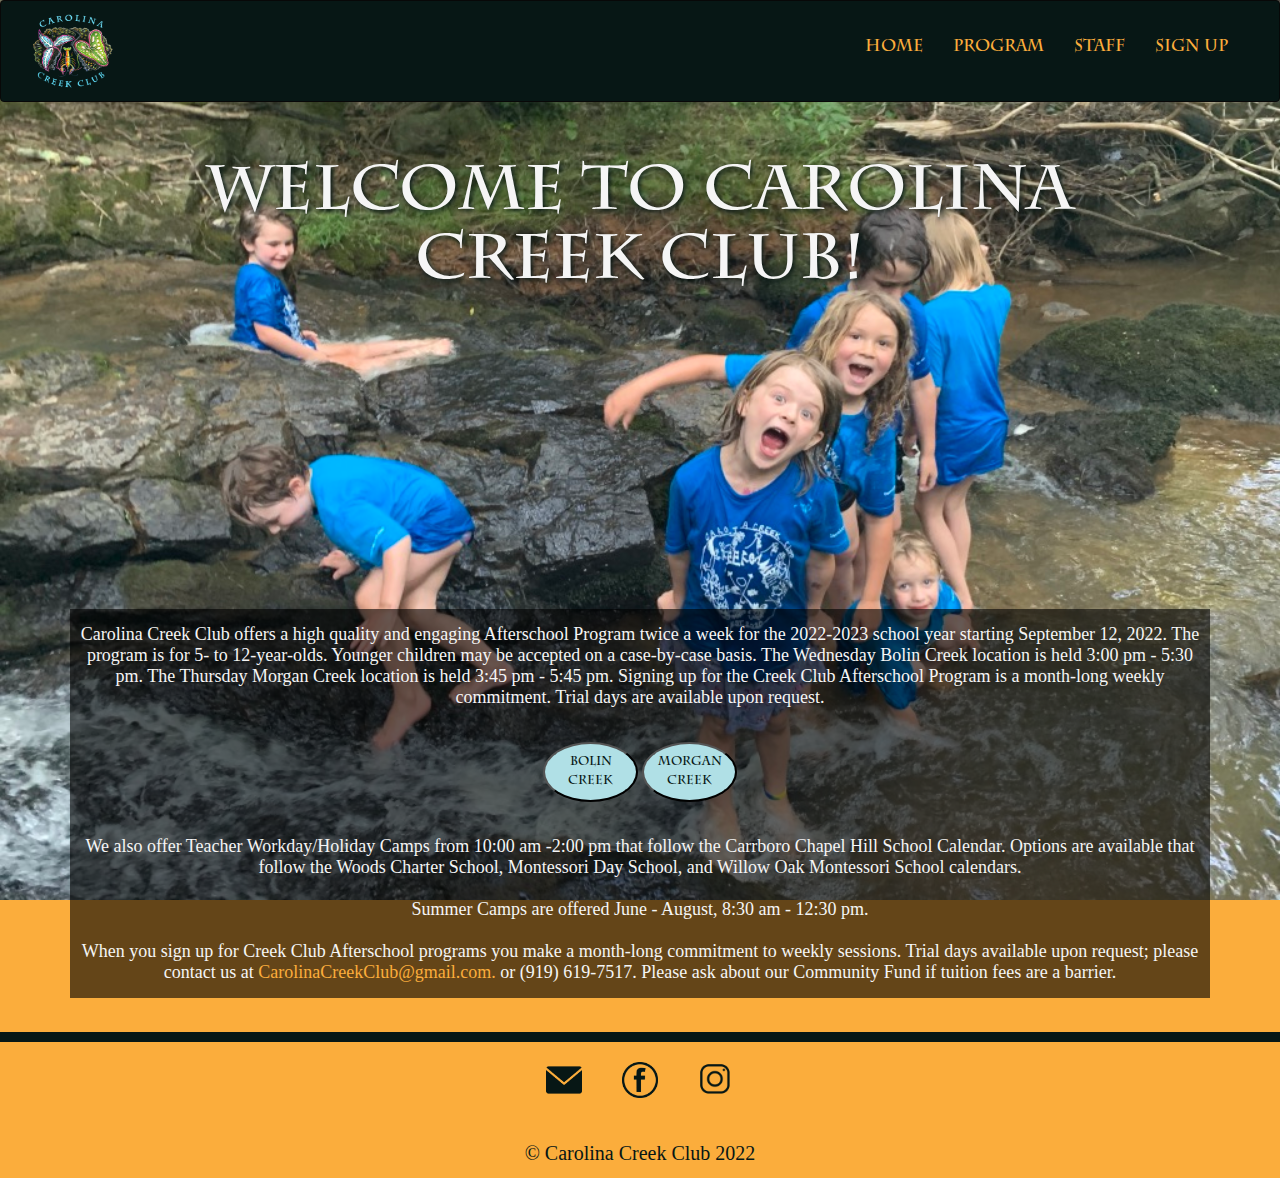
<file: index.html>
<!DOCTYPE html>
<html lang="en">
<head>
  <title>Carolina Creek Club</title>
  <meta charset="utf-8">
  <meta name="viewport" content="width=device-width, initial-scale=1">
  <meta http-equiv="X-UA-Compatible" content="ie=edge">
  <!-- Primary Meta Tags -->
  <meta name="title" content="Welcome to Carolina Creek Club!">
  <meta name="description" content="">

<!-- Open Graph / Facebook -->
<meta property="og:type" content="website">
<!-- Will test then apply -->
<!-- <meta property="og:url" content="https://carolinacreekclub.com/"> -->
<meta property="og:url" content="https://billbixby34.github.io/CCStart/" />
<meta property="og:title" content="Welcome to Carolina Creek Club!">
<meta property="og:description" content="">
<meta property="og:image" content="assets/picsForWebsite/CCCLogoText02.png" />
<meta name="theme-color" content ="#fbad3c">
<meta property="twitter:card" content="summary_large_image">

<!-- <meta property="twitter:url" content="https://carolinacreekclub.com/"> -->
<!-- Will test, then apply -->
<meta property="twitter:url" content="https://billbixby34.github.io/CCStart/">
<meta property="twitter:title" content="Welcome to Carolina Creek Club!">
<meta property="twitter:description" content="">
<meta property="twitter:image" content="assets/picsForWebsite/CCCLogoText02.png">

  <!-- Testing webhosting
  <meta name="wb:op" content="1ff814933059b44a6edbc5612fa9d22f"/> -->
    <!-- Boostrap Stylesheet -->
    <link rel="stylesheet" href="assets/bootstrap.min.css" media="screen">
    
     <link rel="stylesheet" href="assets/styles.css" media="screen">

</head>
<body id="home">
    <!-- <div class="container"> -->
      
      <nav class="navbar navbar-inverse">
        <div class="container-fluid">
          <div class="navbar-header">
            <button type="button" class="navbar-toggle" data-toggle="collapse" data-target="#creekNavbar">
              <span class="icon-bar"></span>
              <span class="icon-bar"></span>
              <span class="icon-bar"></span>
            </button>
            <!-- Logo will go here -->
            <a href="index.html" class="navbar-left">
              <img src="assets/picsForWebsite/CCCLogoText03.png" alt="logo" />
            </a>
           
          </div>
          <div class="collapse navbar-collapse" id="creekNavbar">
            <ul class="nav navbar-nav navbar-right">
              <li><a href="index.html">Home</a></li>
            <li><a href="CCreekProgram.html">Program</a></li>
            <li><a href="CCreekStaff.html">Staff</a></li>
            <!-- Make sign up a drop down -->
            <li>
              <a  href="SignUp.html">Sign up</a> 
          </li>
            </ul>
          </div>
        </div>
      </nav>

      <div class="container">
        <div class="row">
         <div class="col-lg-12">
            <div class="jumbotron">
                <h1 class="text-center" id="splash-page">Welcome to Carolina Creek Club!</h1> 
            </div>
          </div>
        </div>
      </div>
        <!-- Move this text to bottom-left of page -->
        <!-- Will add a container -->
      <div class="container">
        <div class="row">
          <div class="col-lg-12">
            <section id="splash-text">
              <h4> 
                Carolina Creek Club offers a high quality and engaging Afterschool Program twice a week for the 2022-2023 school year starting September 12, 2022. The program is for 5- to 12-year-olds. Younger children may be accepted on a case-by-case basis. The Wednesday Bolin Creek location is held 3:00 pm - 5:30 pm. The Thursday Morgan Creek location is held 3:45 pm - 5:45 pm. Signing up for the Creek Club Afterschool Program is a month-long weekly commitment. Trial days are available upon request.
              </h4>
                <br>
                <div id="button-signup">
                  <button id="splash-button" onclick="window.location.href='https://docs.google.com/forms/d/1-pX7VtJR8pWYP_9FmR-dLPHAbUMz4Jb6Xre81Guea70/';">Bolin Creek</button>
                  <button id="splash-button" onclick="window.location.href='https://docs.google.com/forms/d/1oFfAFlekjNNNOFjYSFYuX2eA91j6Hock8Up2zncrdqA/';">Morgan Creek</button>
                </div><br>
             <h4>
              We also offer Teacher Workday/Holiday Camps from 10:00 am -2:00 pm that follow the Carrboro Chapel Hill School Calendar.  Options are available that follow the Woods Charter School, Montessori Day School, and Willow Oak Montessori School calendars.<br>
                <br>
                Summer Camps are offered June - August, 8:30 am - 12:30 pm. <br>
                <br>
                When you sign up for Creek Club Afterschool programs you make a month-long commitment to weekly sessions. Trial days available upon request; please contact us at   <a href="mailto:carolinacreekclub@gmail.com">CarolinaCreekClub@gmail.com.</a> or (919) 619-7517. Please ask about our Community Fund if tuition fees are a barrier.
            </h4>
            </section>
          </div>
        </div>
        

       
      </div><!-- closes container -->

      <footer class="footer">
        <!-- Will make decorative div -->
        <div class="footer-two-tone"></div>
        <!--Below images should be centered-->
        <div id="connect-images">
          <a href="mailto:carolinacreekclub@gmail.com"><img src="assets/picsForWebsite/Icons/email_icon02.png" class="social" alt="email" /></a>
          <a href="https://www.facebook.com/CarolinaCreekClub/" target="_blank"><img src="assets/picsForWebsite/Icons/facebook_icon02.png" class="social" alt="FB" /></a>
          <a href="https://www.instagram.com/carolinacreekclub/" target="_blank"><img src="assets/picsForWebsite/Icons/insta_icon02.png" class="social" alt="Instagram" /></a>
        </div>  
       <p class="footer-text text-center"> &copy; Carolina Creek Club 2022</p> 
      </footer>

 <!-- jQuery library -->
 <script src="https://ajax.googleapis.com/ajax/libs/jquery/3.5.1/jquery.min.js"></script>
 <!-- Latest compiled and minified JavaScript -->
<script src="https://cdn.jsdelivr.net/npm/bootstrap@3.4.1/dist/js/bootstrap.min.js" integrity="sha384-aJ21OjlMXNL5UyIl/XNwTMqvzeRMZH2w8c5cRVpzpU8Y5bApTppSuUkhZXN0VxHd" crossorigin="anonymous"></script>  
</body>
</html>
</file>
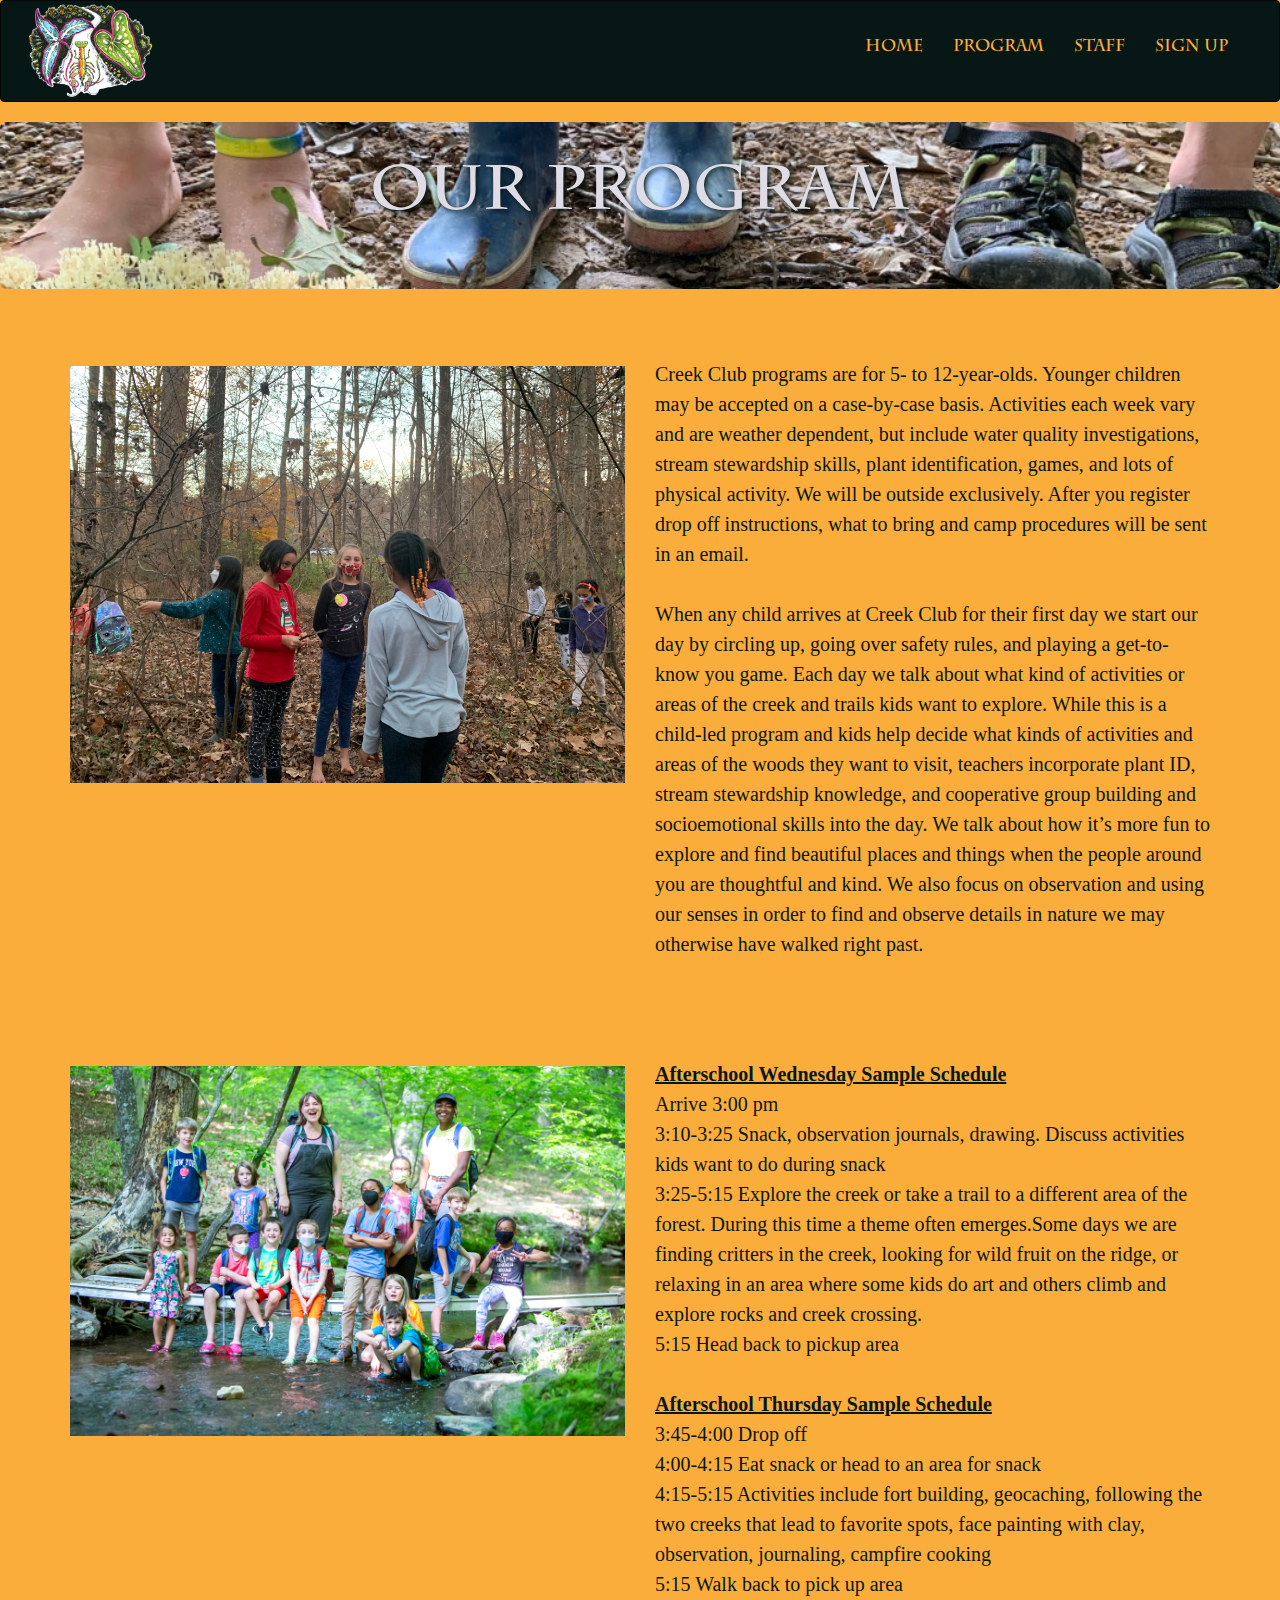
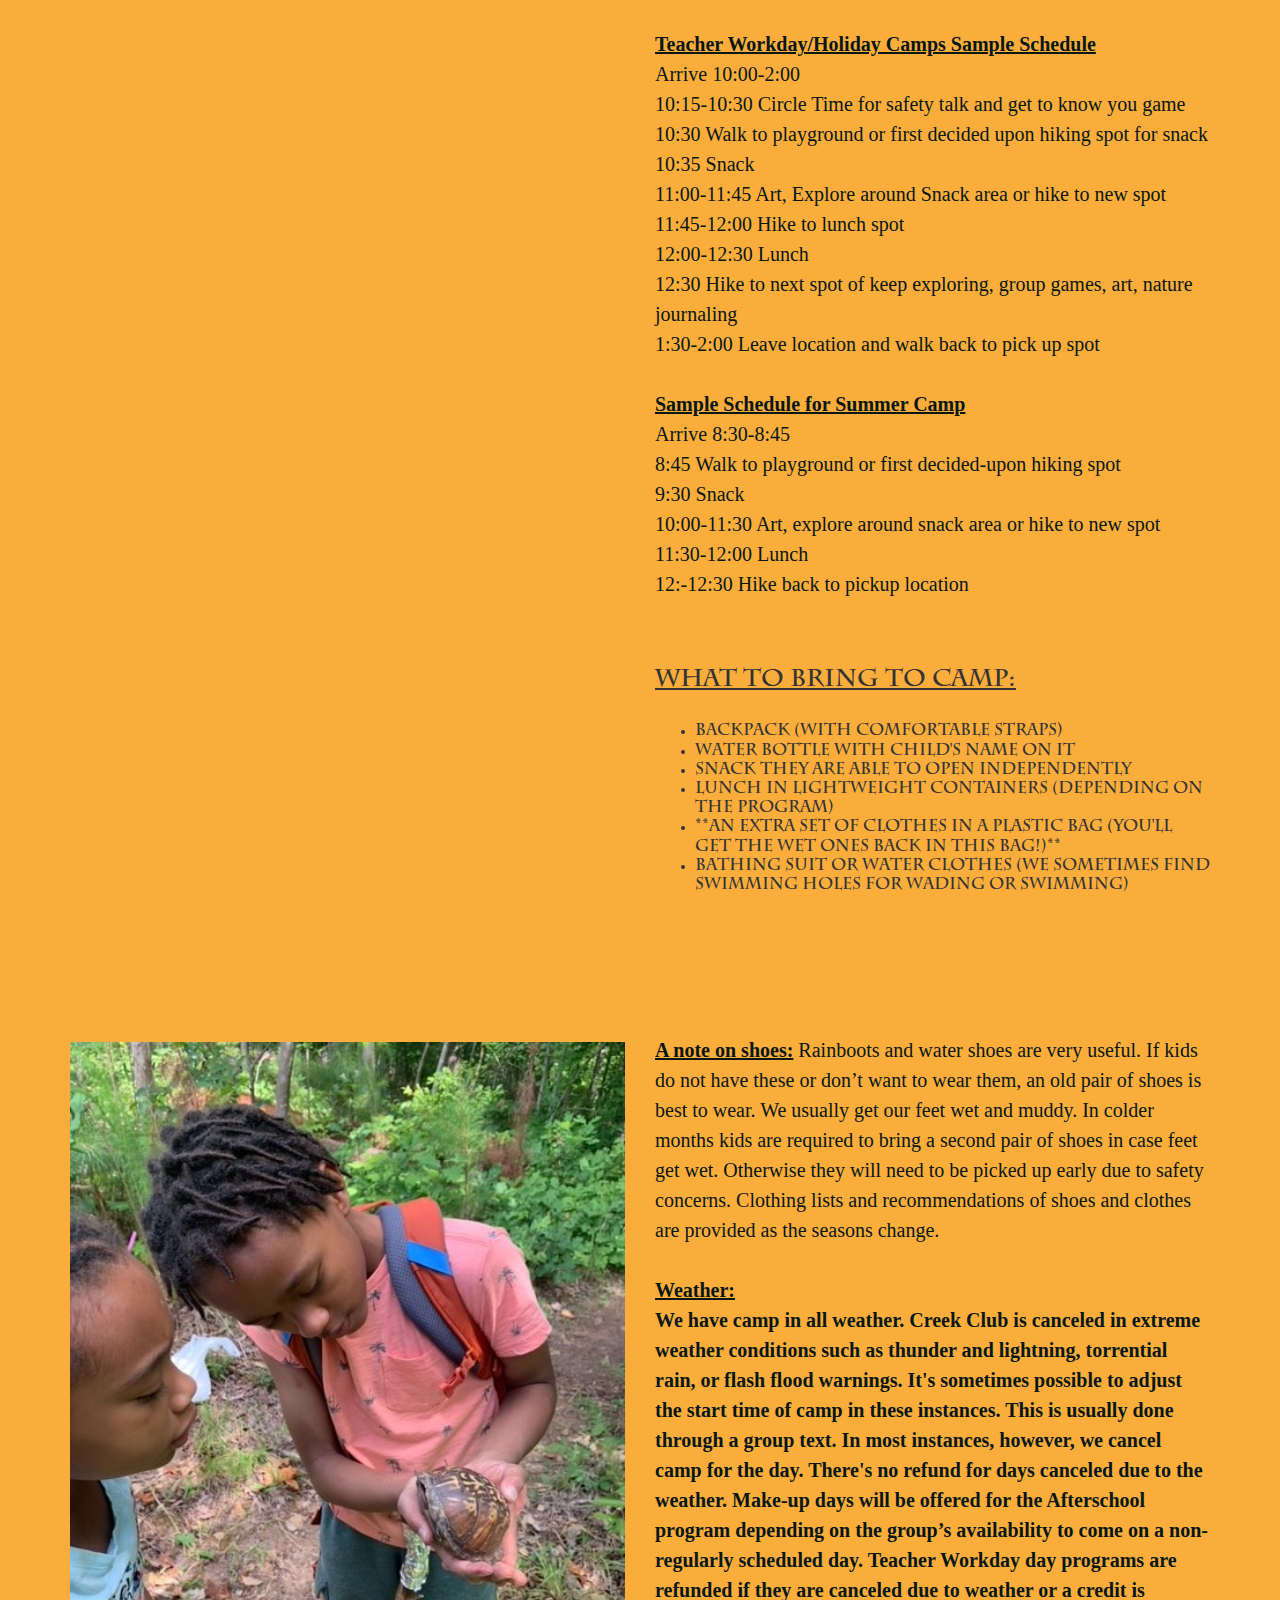
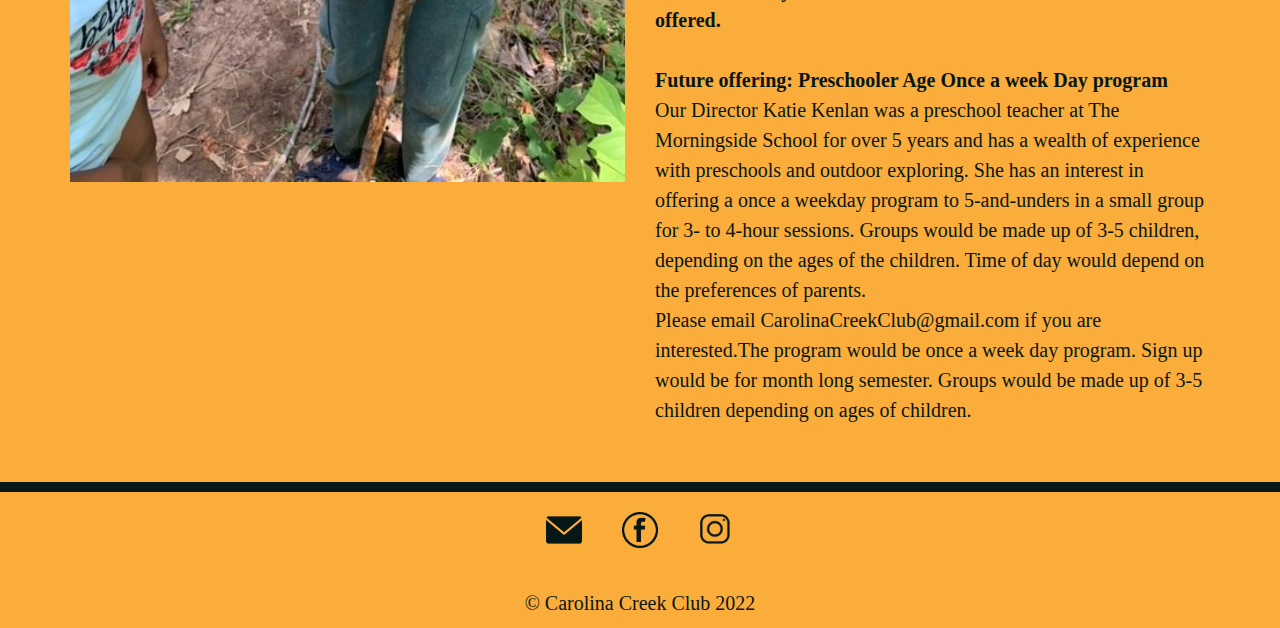
<file: CCreekProgram.html>
<!DOCTYPE html>
<html lang="en">
<head>
    <title>Program</title>
    <meta charset="utf-8">
    <meta name="viewport" content="width=device-width, initial-scale=1">
    <!-- Latest compiled and minified CSS -->
    <link rel="stylesheet" href="https://maxcdn.bootstrapcdn.com/bootstrap/3.4.1/css/bootstrap.min.css">
    <!-- <link rel="stylesheet" href="assets/bootstrap.min.css" media="screen"> -->

    <!-- jQuery library -->
    <script src="https://ajax.googleapis.com/ajax/libs/jquery/3.5.1/jquery.min.js"></script>

    <!-- Latest compiled JavaScript -->
    <script src="https://maxcdn.bootstrapcdn.com/bootstrap/3.4.1/js/bootstrap.min.js"></script>
 
   <link rel="stylesheet" href="assets/styles.css" media="screen">
     
</head>
<body id="program">
   
    
  <nav class="navbar navbar-inverse">
    <div class="container-fluid">
      <div class="navbar-header">
        <button type="button" class="navbar-toggle" data-toggle="collapse" data-target="#creekNavbar">
          <span class="icon-bar"></span>
          <span class="icon-bar"></span>
          <span class="icon-bar"></span>
        </button>
        <!-- Logo will go here -->
        <a href="index.html" class="navbar-left">
          <img src="assets/picsForWebsite/CCCLogo01.png" alt="logo" />
        </a>
       
      </div>
      <div class="collapse navbar-collapse" id="creekNavbar">
        <ul class="nav navbar-nav navbar-right">
          <li><a href="index.html">Home</a></li>
        <li><a href="CCreekProgram.html">Program</a></li>
        <li><a href="CCreekStaff.html">Staff</a></li>
        <!-- Make sign up a drop down -->
        <li>
          <a  href="SignUp.html">Sign up</a> 
      </li>
        </ul>
      </div>
    </div>
  </nav>
      <div class="container-fluid">
        <div class="row">
          <div class="jumbotron program-title">
            <h1 class="text-center" id="page-title">
              Our Program
            </h1>
          </div>
        </div>
      </div>

      <div class="container">
        
        <div class="row"id="program-article">
          <div class="col-md-6">
            <div id="program-image">
              <img src="assets/picsForWebsite/splashPic11.jpg" alt="splash11">
            </div>
          </div>

          <div class="col-md-6">
            <div id="program-info">
              <p id="test-color">Creek Club programs are for 5- to 12-year-olds. Younger children may be accepted on a case-by-case basis. Activities each week vary and are weather dependent, but include water quality investigations, stream stewardship skills, plant identification, games, and lots of physical activity. We will be outside exclusively.  After you register drop off instructions, what to bring and camp procedures will be sent in an email.<br>
                <br>
                When any child arrives at Creek Club for their first day we start our day by circling up, going over safety rules, and playing a get-to-know you game. Each day we talk about what kind of activities or areas of the creek and trails kids want to explore. While this is a child-led program and kids help decide what kinds of activities and areas of the woods they want to visit, teachers incorporate plant ID, stream stewardship knowledge, and cooperative group building and socioemotional skills into the day. We talk about how it’s more fun to explore and find beautiful places and things when the people around you are thoughtful and kind. We also focus on observation and using our senses in order to find and observe details in nature we may otherwise have walked right past.
                <br>
              <br>
              </p>
            </div>
          </div>
          
        </div>
        <div class="row"id="program-article">
          <div class="col-md-6">
            <div id="program-image">
              <img src="assets/picsForWebsite/ProgramPic02.jpg" alt="programPic2">
            </div>
          </div>

          <div class="col-md-6">
            <div id="program-info">
               <p id="test-color">
                  <!-- fix #test-color end -->
                  <b><u>Afterschool Wednesday Sample Schedule</u></b><br>
                  Arrive 3:00 pm<br>
                  3:10-3:25 Snack, observation journals, drawing. Discuss activities kids want to do during snack<br>
                  3:25-5:15 Explore the creek or take a trail to a different area of the forest. During this time a theme often emerges.Some days we are finding critters in the creek, looking for wild fruit on the ridge, or relaxing in an area where some kids do art and others climb and explore rocks and creek crossing.
                  <br>
                  5:15 Head back to pickup area<br>
                  <br>
                  <b><u>Afterschool Thursday Sample Schedule</u></b><br> 
                  3:45-4:00 Drop off<br>
                  4:00-4:15 Eat snack or head to an area for snack<br>
                  4:15-5:15 Activities include fort building, geocaching, following the two creeks that lead to favorite spots, face painting with clay, observation, journaling, campfire cooking<br>
                  5:15 Walk back to pick up area
                  <br><br>
                  <b><u>Teacher Workday/Holiday Camps Sample Schedule</u></b><br>
                  Arrive 10:00-2:00<br>
                  10:15-10:30 Circle Time for safety talk and get to know you game<br>
                  10:30 Walk to playground or first decided upon hiking spot for snack<br>
                  10:35 Snack<br>
                  11:00-11:45 Art, Explore around Snack area or hike to new spot<br>
                  11:45-12:00 Hike to lunch spot<br>
                  12:00-12:30 Lunch<br>
                  12:30 Hike to next spot of keep exploring, group games, art, nature journaling<br>
                  1:30-2:00 Leave location and walk back to pick up spot
                  <br><br>
                  <b><u>Sample Schedule for Summer Camp</u></b><br>
                  Arrive 8:30-8:45<br>
                  8:45 Walk to playground or first decided-upon hiking spot<br>
                  9:30 Snack<br>
                  10:00-11:30 Art, explore around snack area or hike to new spot<br>
                  11:30-12:00 Lunch<br>
                  12:-12:30 Hike back to pickup location</p>
                  <br><br>
                
                  <h3><b><u>What to bring to camp:</u></b></h3>
                  <br>
                  <ul>
                    <li>Backpack (with comfortable straps)</li>
                    <li>Water bottle with child's name on it</li>
                    <li>Snack they are able to open independently</li>
                    <li>Lunch in lightweight containers (depending on the program)</li>
                    <li>**An extra set of clothes in a plastic bag (you'll get the wet ones back in this bag!)**</li>
                    <li>Bathing Suit or water clothes (we sometimes find swimming holes for wading or swimming)</li>
                  </ul>
                  <br><br>
                </p>   
            </div>
          </div> 
        </div>

        <div class="row"id="program-article">
          <div class="col-md-6">
            <div id="program-image">
              <img src="assets/picsForWebsite/ProgramPic03.jpg" alt="programPic3">
            </div>
          </div>
          <div class="col-md-6">
            <p id="test-color">
              <b><u>A note on shoes:</u></b> Rainboots and water shoes are very useful. If kids do not have these or don’t want to wear them, an old pair of shoes is best to wear. We usually get our feet wet and muddy. In colder months kids are required to bring a second pair of shoes in case feet get wet.  Otherwise they will need to be picked up early due to safety concerns. Clothing lists and recommendations of shoes and clothes are provided as the seasons change.
              <br><br>
              <b><u>Weather: </u><br>
                We have camp in all weather. Creek Club is canceled in extreme weather conditions such as thunder and lightning, torrential rain, or flash flood warnings.  It's sometimes possible to adjust the start time of camp in these instances. This is usually done through a group text. In most instances, however, we cancel camp for the day. There's no refund for days canceled due to the weather. Make-up days will be offered for the Afterschool program depending on the group’s availability to come on a non-regularly scheduled day. 
                Teacher Workday day programs are refunded if they are canceled due to weather or a credit is offered.
              </b>
              <br></br>
              <b>Future offering: Preschooler Age Once a week Day program</b>
              <br>
              Our Director Katie Kenlan was a preschool teacher at The Morningside School for over 5 years and has a wealth of experience with preschools and outdoor exploring. She has an interest in offering a once a weekday program to 5-and-unders in a small group for 3- to 4-hour sessions. Groups would be made up of 3-5 children, depending on the ages of the children. Time of day would depend on the preferences of parents.
              <br>
              Please email <a style=color:#071715 href="mailto:carolinacreekclub@gmail.com">CarolinaCreekClub@gmail.com</a> if you are interested.The program would be once a week day program. Sign up would be for month long semester. Groups would be made up of 3-5 children depending on ages of children.
            </p>
                <br><br>
          </div>
        </div>
      </div><!--container-->

            <footer class="footer">
              <!-- Will make decorative div -->
              <div class="footer-two-tone"></div>
              <!--Below images should be centered-->
              <div id="connect-images">
                <a href="mailto:carolinacreekclub@gmail.com"><img src="assets/picsForWebsite/Icons/email_icon02.png" class="social" alt="email" /></a>
                <a href="https://www.facebook.com/CarolinaCreekClub/" target="_blank"><img src="assets/picsForWebsite/Icons/facebook_icon02.png" class="social" alt="FB" /></a>
                <a href="https://www.instagram.com/carolinacreekclub/" target="_blank"><img src="assets/picsForWebsite/Icons/insta_icon02.png" class="social" alt="Instagram" /></a>
              </div>  
             <p class="footer-text text-center"> &copy; Carolina Creek Club 2022</p> 
            </footer>
          
      

      
    
</body>
</html>
</file>
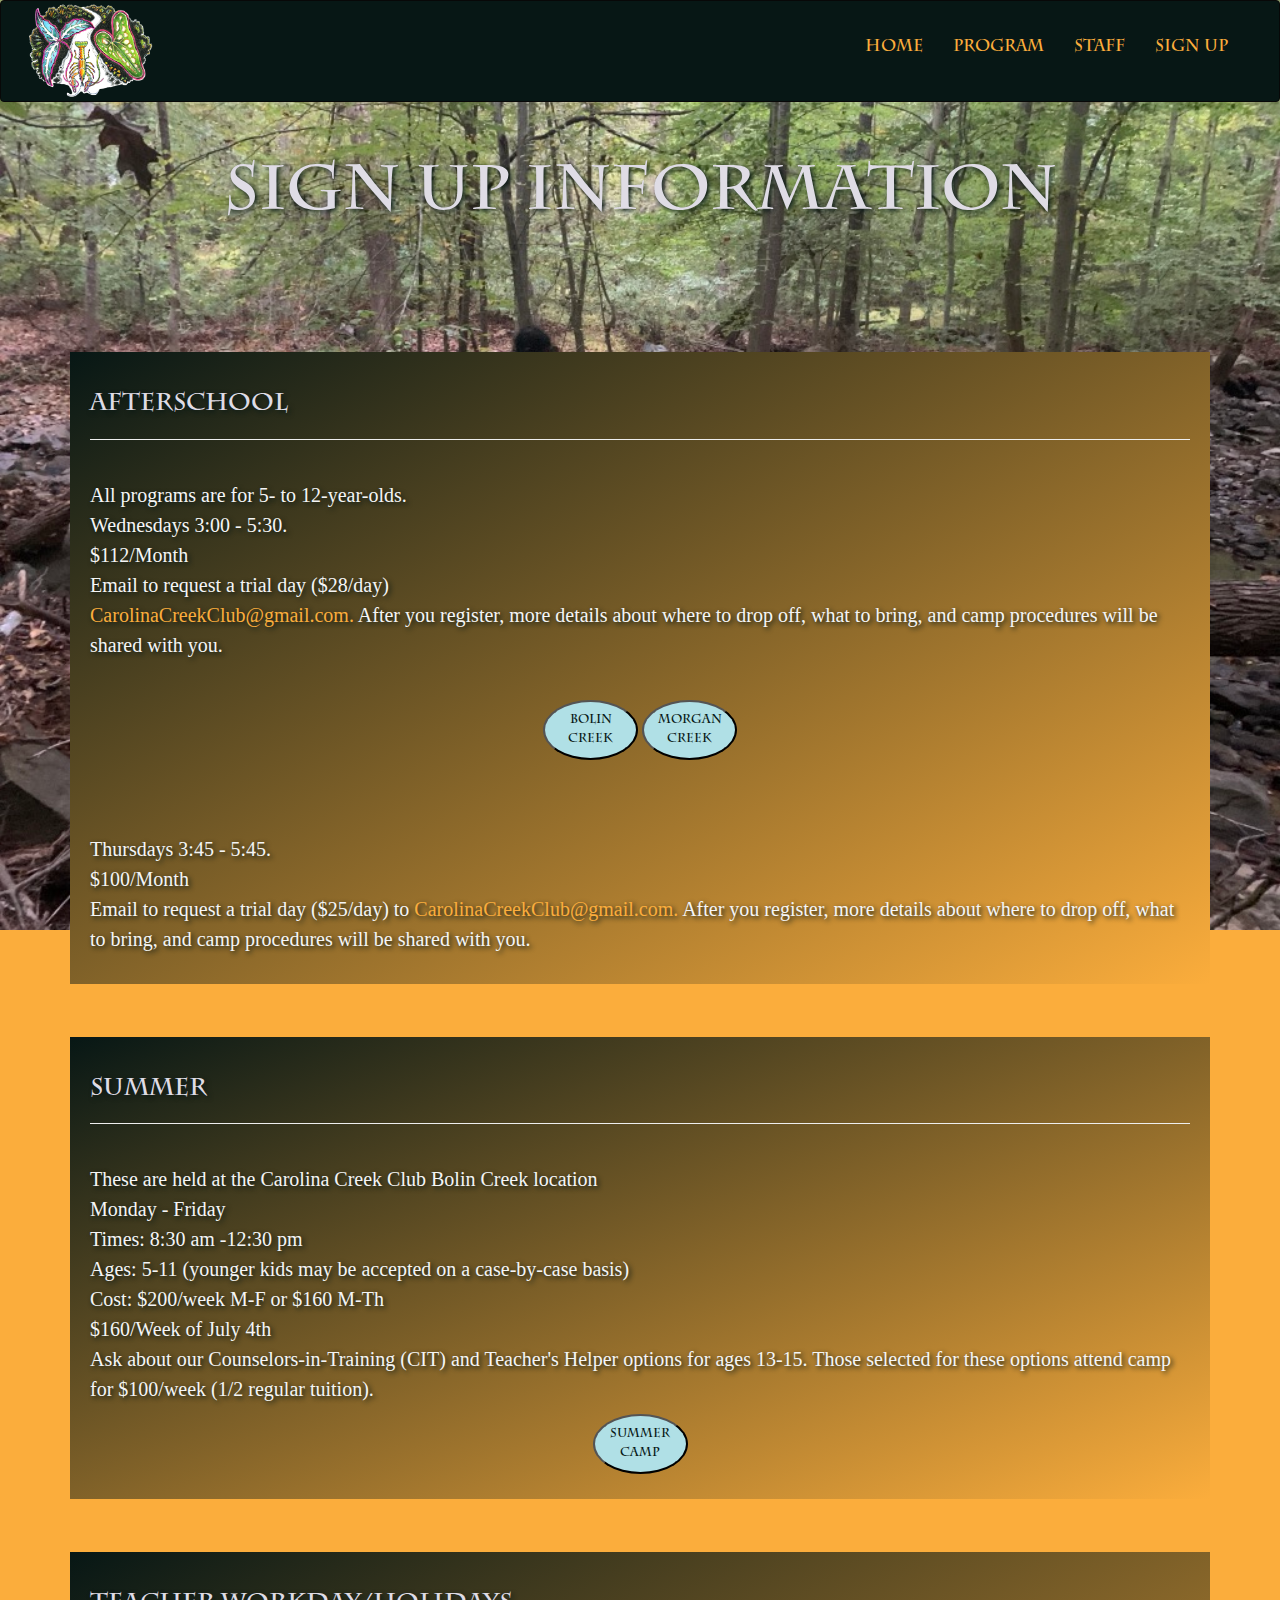
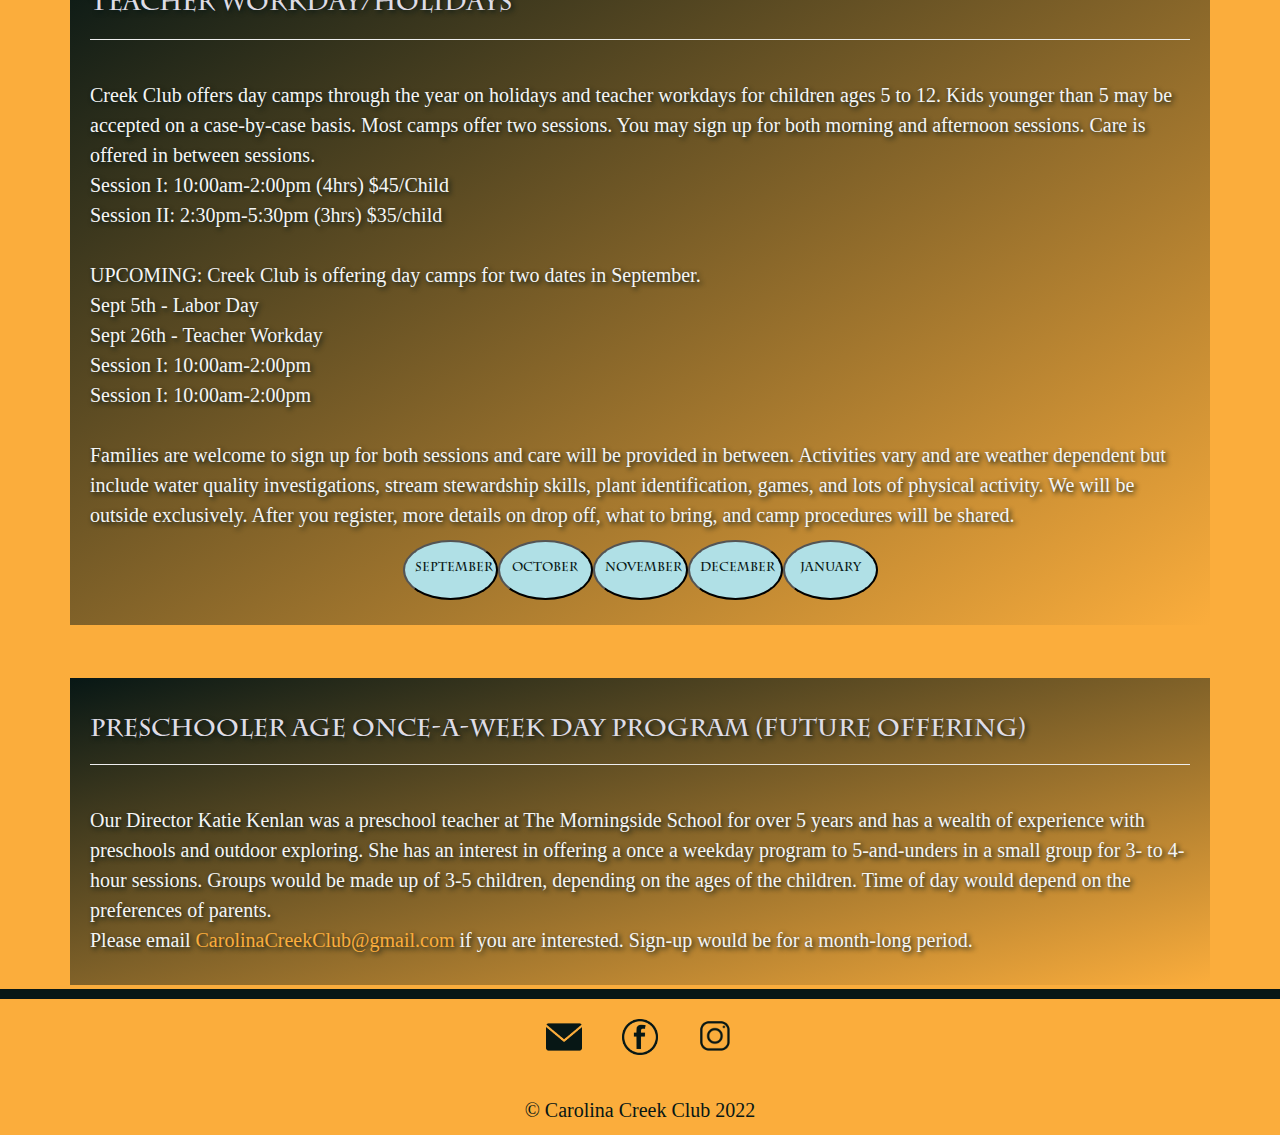
<file: SignUp.html>
<!DOCTYPE html>
<html lang="en">
    <head>
        <title>Sign Up!</title>
        <meta charset="utf-8">
        <meta name="viewport" content="width=device-width, initial-scale=1.0">
        <meta http-equiv="X-UA-Compatible" content="ie=edge">
          
          <!-- Latest compiled and minified CSS -->
          <link rel="stylesheet" href="https://maxcdn.bootstrapcdn.com/bootstrap/3.4.1/css/bootstrap.min.css">
      
          <!-- jQuery library -->
          <script src="https://ajax.googleapis.com/ajax/libs/jquery/3.5.1/jquery.min.js"></script>
      
          <!-- Latest compiled JavaScript -->
          <script src="https://maxcdn.bootstrapcdn.com/bootstrap/3.4.1/js/bootstrap.min.js"></script>
          <!--CSS attempt 01 for carousel-->
           <!-- Our own CSS stylesheet -->
           <link rel="stylesheet" href="assets/styles.css" media="screen">
            
    </head>
    <body id="sign-up">
            
        <nav class="navbar navbar-inverse">
            <div class="container-fluid">
              <div class="navbar-header">
                <button type="button" class="navbar-toggle" data-toggle="collapse" data-target="#creekNavbar">
                  <span class="icon-bar"></span>
                  <span class="icon-bar"></span>
                  <span class="icon-bar"></span>
                </button>
                <!-- Logo will go here -->
                <a href="index.html" class="navbar-left">
                  <img src="assets/picsForWebsite/CCCLogo01.png" alt="logo" />
                </a>
               
              </div>
              <div class="collapse navbar-collapse" id="creekNavbar">
                <ul class="nav navbar-nav navbar-right">
                  <li><a href="index.html">Home</a></li>
                <li><a href="CCreekProgram.html">Program</a></li>
                <li><a href="CCreekStaff.html">Staff</a></li>
                <!-- Make sign up a drop down -->
                <li>
                  <a  href="SignUp.html">Sign up</a> 
              </li>
              
                </ul>
              </div>
            </div>
          </nav>
          
            <div class="container">
                <div class="row">
                    <div class="jumbotron">
                        <h1 class="text-center" id="page-title">Sign Up Information</h1>
                    </div>
                </div>

                <div class="row">
                    <div class="col-md-12">
                        <article class="session-info">
                            <h3 class="session-header">AFTERSCHOOL</h3>
                            <hr class="session-hr"/>
                            <p> All programs are for 5- to 12-year-olds.<br>
                              Wednesdays 3:00 - 5:30.<br> 
                              $112/Month<br>
                              Email to request a trial day ($28/day)<br>
                              <a href="mailto:CarolinaCreekClub@gmail.com">CarolinaCreekClub@gmail.com. </a>
                              After you register, more details about where to drop off, what to bring, and camp procedures will be shared with you.  
                              <br><br>
                              <div id="button-signup">
                                <button id="splash-button" onclick="window.location.href='https://docs.google.com/forms/d/1-pX7VtJR8pWYP_9FmR-dLPHAbUMz4Jb6Xre81Guea70/';">Bolin Creek</button>
                                <button id="splash-button" onclick="window.location.href='https://docs.google.com/forms/d/1oFfAFlekjNNNOFjYSFYuX2eA91j6Hock8Up2zncrdqA/';">Morgan Creek</button>
                              </div>
                            </p>
                            <br>
                            <p>
                              Thursdays 3:45 - 5:45.<br>
                              $100/Month<br>
                              Email to request a trial day ($25/day) to  <a href="mailto:CarolinaCreekClub@gmail.com">CarolinaCreekClub@gmail.com. </a>
                              After you register, more details about where to drop off, what to bring, and camp procedures will be shared with you.
                            </p>
                        </article>
                    </div>
                </div>

                <div class="row">
                    <div class="col-md-12">
                        <article class="session-info">
                            <h3 class="session-header">SUMMER</h3>
                            <hr class="session-hr"/>
                            <p>These are held at the Carolina Creek Club Bolin Creek location<br>
                              Monday - Friday<br>
                              Times: 8:30 am -12:30 pm<br>
                              Ages: 5-11 (younger kids may be accepted on a case-by-case basis)<br>
                              Cost: $200/week M-F or $160 M-Th<br>
                              $160/Week of July 4th<br>
                              Ask about our Counselors-in-Training (CIT) and Teacher's Helper options for ages 13-15. Those selected for these options attend camp for $100/week (1/2 regular tuition). <br>
                              </p>
                              <div id="button-signup">
                                <button id="splash-button" onclick="window.location.href='https://docs.google.com/forms/d/1dpi0RKKCZvgjGPHWC0IswK0WLAagSygwkhjDs8p1QuU/';">Summer Camp</a>
                              </div>
                        </article>
                    </div>
                </div>

                <div class="row">
                    <div class="col-md-12">
                        <article class="session-info">
                            <h3 class="session-header">TEACHER WORKDAY/HOLIDAYS</h3>
                            <hr class="session-hr"/>
                            <p> Creek Club offers day camps through the year on holidays and teacher workdays for children ages 5 to 12. Kids younger than 5 may be accepted on a case-by-case basis. 
                              Most camps offer two sessions. You may sign up for both morning and afternoon sessions. Care is offered in between sessions.<br>                              
                              Session I: 10:00am-2:00pm  (4hrs)  $45/Child
                              <br>
                              Session II: 2:30pm-5:30pm   (3hrs)  $35/child
                              <br><br>
                              UPCOMING: Creek Club is offering day camps for two dates in September. 
                              <br>
                              Sept 5th - Labor Day
                              <br>
                              Sept 26th - Teacher Workday
                              <br>
                              Session I: 10:00am-2:00pm
                              <br>
                              Session I: 10:00am-2:00pm
                              <br><br>
                              Families are welcome to sign up for both sessions and care will be provided in between.  Activities vary and are weather dependent but include water quality investigations, stream stewardship skills, plant identification, games, and lots of physical activity. We will be outside exclusively. After you register, more details on drop off, what to bring, and camp procedures will be shared. </p> 
                            <div id="button-signup">
                              <button id="splash-button" onclick="window.location.href='https://docs.google.com/forms/d/1Zrtdx9p8IbHhmqqN8M2M24mVW1W-kXqvOvNp3lBe33I/';">September</a>
                              <button id="splash-button" onclick="window.location.href='https://docs.google.com/forms/d/1a59Zr4kYCcA3Mpdak5Z0G0BS9P6lJasSjDDhIwQkDWw/';">October</a>
                              <button id="splash-button" onclick="window.location.href='https://docs.google.com/forms/d/1uIFtxLox1I1BBxpTi8aCGniEFihlzMljEczyLZVsBuA/';">November</a>
                              <button id="splash-button" onclick="window.location.href='https://docs.google.com/forms/d/1TOe73hyKqGEh7XxseK6ya-18ouCEczJUNZ5P2UDA8O0/';">December</a>
                              <button id="splash-button" onclick="window.location.href='https://docs.google.com/forms/d/124pKCSzB6XC5Mflyt098Tl6na9Fu9qvSMFlsxSkcupU/';">January</a>
                              </div>
                        </article>
                    </div>
                </div>

                <div class="row">
                  <div class="col-md-12">
                      <article class="session-info">
                          <h3 class="session-header">Preschooler Age Once-a-Week Day Program (Future Offering)</h3>
                          <hr class="session-hr"/>
                          <p>Our Director Katie Kenlan was a preschool teacher at The Morningside School for over 5 years and has a wealth of experience with preschools and outdoor exploring. She has an interest in offering a once a weekday program to 5-and-unders in a small group for 3- to 4-hour sessions. Groups would be made up of 3-5 children, depending on the ages of the children. Time of day would depend on the preferences of parents.
                            <br>
                            Please email <a href="mailto:carolinacreekclub@gmail.com">CarolinaCreekClub@gmail.com</a> if you are interested. Sign-up would be for a month-long period.
                            </p>
                      </article>
                  </div>
              </div>
            </div><!-- ends container-->

            <footer class="footer">
                <!-- Will make decorative div -->
                <div class="footer-two-tone"></div>
                <!--Below images should be centered-->
                <div id="connect-images">
                  <a href="mailto:carolinacreekclub@gmail.com"><img src="assets/picsForWebsite/Icons/email_icon02.png" class="social" alt="email" /></a>
                  <a href="https://www.facebook.com/CarolinaCreekClub/" target="_blank"><img src="assets/picsForWebsite/Icons/facebook_icon02.png" class="social" alt="FB" /></a>
                  <a href="https://www.instagram.com/carolinacreekclub/" target="_blank"><img src="assets/picsForWebsite/Icons/insta_icon02.png" class="social" alt="Instagram" /></a>
                </div>  
               <p class="footer-text text-center"> &copy; Carolina Creek Club 2022</p> 
              </footer>
    </body>
</html>
</file>
<file: assets/styles.css>
@font-face {
  font-family: "charlemagne-std";
src: url('../assets/fonts/CharlemagneStd-Bold.otf');
}

body {
    /* padding-top: 50px; */
    padding-bottom: 20px;
    margin-bottom: 100px;
    /* Typography */
    font-family: "charlemagne-std", serif;
    /* font-style: normal; */
    /* font-weight: 400; */
    background-color: #fbad3c;
    font-size: 16px;
    line-height: 120%;
}


html {
  /* Positioning */
  position: relative;

  /* Box-model */
  min-height: 100%;
}

.container {
  margin-bottom: 10px;

}

 p {
  font-family: garamond, 'Times New Roman';
  padding-top: 20px;
  font-size: 20px;
  line-height: 30px;
  color: whitesmoke;
}

a {
  color: #fbad3c;
}

.jumbotron > h1 {
  color: #dfdce5;
  text-shadow: 2px 2px 5px #071715;
}

h4 {
  font-family: garamond, 'Times New Roman';
  line-height: 21px;
}

.jumbotron {
  background: none; 
  padding-top: 20px;
  
  margin-bottom: 30px;
  /* max-height: 250px; */
}


/* -------Nav Bar------ */

.navbar-right {
  padding-top: 7px;
  padding-right: 21px;
  margin-top: 15px;
}

nav
/* setup .navbar-toggle for menu button placement */
button.navbar-toggle {
  margin-top: 50px;
  margin-right: 20px;
  
}

.navbar-left img {
  /* width: auto; */
  height: 100px;
}


.navbar-inverse .navbar-toggle .icon-bar{
  background-color: #fbad3c;
}
/*set background to yellow*/

.navbar,
/* .navbar .navbar-brand, */
.navbar .navbar-nav .dropdown-menu,
.navbar .navbar-nav .dropdown-menu > li >a,
.navbar .navbar-nav > li > a,
.navbar .navbar-nav > li > a > .dropdown-toggle,
.navbar .navbar-nav > .active > a {
    color: #fbad3c;
    background-color: #071715;
}

/* -------End Nav Bar ------- */

/* ------- Home Page -------*/

body#home {
  
  background-image: url("../assets/picsForWebsite/homeBg01.jpg");
  height: auto;
  background-attachment: fixed;
  background-position: center bottom;
  background-repeat: no-repeat;
  background-size: cover;
}

#splash-page {
  position: relative;
  margin-bottom: 20px;
  color: whitesmoke;
  text-shadow: 2px 2px 5px #071715;
}
#splash-text {
  color: whitesmoke;
  width: 100%;
  padding: 5px;
  
  text-align: center;
  background: rgba(0, 0, 0, 0.6);
  margin-bottom: 50px;
  margin-top: 200px;
  margin-right: 100%;
}
#button-signup {
  
    margin: 5px;
    /* position: absolute; */
    /* top: 50%; */
    text-align: center;
  
}
/* splash-button is also on sign-up page */
#splash-button {
  /* margin-right: 35%; */
  background-color: #b0e0e6;
  color: #071715;
  font-size: 12px;
  padding: 10px;
  cursor: pointer;
  border-radius: 50%;
  float: none;
  text-align: center;
  width: 95px;
  height: 60px;
  
}
#splash-button:active {
  transform: translateY(5px);
}

/* --------- end Home Page -------*/


/* ---------- Program Page ----------*/
#program-article {
  margin-top: 20px;
  margin-bottom: 10px;
  padding-bottom: 15px;
}

.program-title {
  
  background-image: url("../assets/picsForWebsite/bg10.jpg");
  background-repeat: no-repeat;
  background-position: center center;
  background-size: cover;
}
#program-info{
  margin-bottom: 15px;
}


.img-thumbnail { 
-webkit-filter: grayscale(1);
filter: grayscale(1);
}
img:hover {
-webkit-filter: grayscale(0);
filter: none;
}
#program-image img {
  margin-left: 0;
  margin-bottom: 5px;
  margin-top: 27px;
  width: 100%;
  height: auto;
  
}

#test-color {
  color: #071715;
}
/* -------- end Program Page ---------*/


/* --------Staff Page -------- */

body#staff {
  background-image: url("../assets/picsForWebsite/bg02.jpg");
  height: auto;
  background-attachment: fixed;
  background-position: center;
  background-repeat: no-repeat;
  background-size: cover;
}

/*opposite of .session-info*/
.about-staff {
  background-image: linear-gradient(to bottom right, #fbad3c, #071715);
}

#staff-title {
  color: #dfdce5;
  text-shadow: 2px 2px 5px #071715;
}
.about-staff-header {
margin-bottom: 33px;
font-weight: bold;

}

.about-staff,
.session-info {
  width: 100%;
  padding: 20px;
  margin-top: 33px;
  margin-bottom: 20px;
  color: #dfdce5;
  text-shadow: 2px 2px 5px #071715;
  overflow: hidden;
  
}

/* .about-staff > p {
  padding-top: 20px;
  font-size: 18px;
  line-height: 30px;
} */

#profile-image {
  float: left;
  width:192px;
  height: 288px;
  /* margin-top: 30px;
  margin-right: 20px; */
  margin: 20px 20px 5px 0px;
}
#profile-image-wide {
  float: left;
  width:288px;
  height: 192px;
  /* margin-top: 30px;
  margin-right: 20px; */
  margin: 5px 20px 5px 0px;
}
/* --------End Staff Page --------*/


/* --------- Sign Up Page -----------*/

body#sign-up {
  background-image: url("../assets/picsForWebsite/bg03.jpg");
  height: auto;
  background-attachment: fixed;
  background-position: center;
  background-repeat: no-repeat;
  background-size: cover;
}
/*opposite of .about-staff*/
.session-info {
  background-image: linear-gradient(to bottom right, #071715, #fbad3c);
}

#page-title {
  color: #dfdce5;
  text-shadow: 2px 2px 5px #071715;
}

/*--------- End Sign Up Page ---------*/


/* --------Footer -------- */
footer {
  /* Positioning absolute breaks */
  position: absolute;
  bottom: 0;
  width: 100%;
  background-color: #fbad3c;
}

.footer-text{
  color: #071715;
}
.footer-two-tone {
  
  background-color: #071715;
  height: 10px;
  display: block;
  margin-left: auto;
  margin-right: auto;
  /* margin-top: 10px; */
  
 
}
#connect-images {
 
  display: flex;
  justify-content: center;
}
.social {
  
  height: 36px;
  width: 36px;
  margin: 20px;
  
}
/* --------End footer -------- */
@media only screen and (max-width: 767px) {
 
   .navbar-left > img {
    width: 100%;
    max-width: 300px;
  
    /* Need to adjust menu button to center */
    
    /* Box-model */
    height: 150px;
 

    /* Positioning */
    margin-left: 0;
  }
 body#home {
  background-position: right;
 }
  .jumbotron{
    /* padding-top: 0; */
    margin-bottom: 0;
  }
  .navbar{
    margin-bottom: 0;
  }
}
</file>
